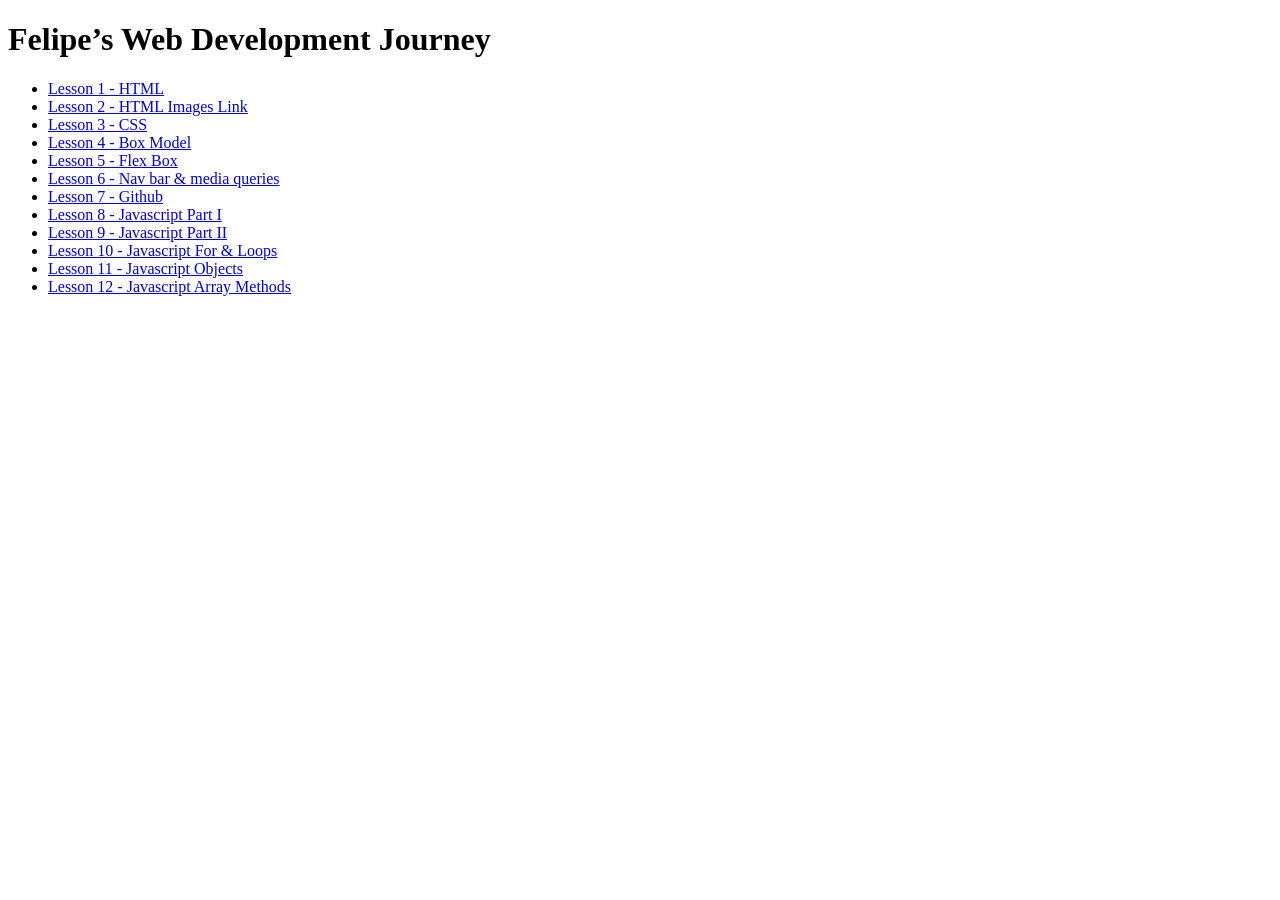
<file: index.html>
<!DOCTYPE html>
<html lang="en">

<head>
    <meta charset="UTF-8">
    <meta name="viewport" content="width=device-width, initial-scale=1.0">
    <title>Felipe´s Web Page</title>
</head>

<body>
    <h1>Felipe’s Web Development Journey</h1>

    <ul>
        <li><a href="lesson-01-html/index.html">Lesson 1 - HTML</a></li>
        <li><a href="lesson-02-images-links/index.html">Lesson 2 - HTML Images Link</a></li>
        <li><a href="lesson-03-css/index.html">Lesson 3 - CSS</a></li>
        <li><a href="lesson-04-box-model/index.html">Lesson 4 - Box Model</a></li>
        <li><a href="lesson-05-flexbox/index.html">Lesson 5 - Flex Box</a></li>
        <li><a href="lesson-06-nav-media/index.html">Lesson 6 - Nav bar & media queries</a></li>
        <li><a href="index.html">Lesson 7 - Github</a></li>
        <li><a href="lesson-08-javascript/index.html">Lesson 8 - Javascript Part I</a></li>
        <li><a href="lesson-09-conditionals/index.html">Lesson 9 - Javascript Part II</a></li>
        <li><a href="lesson-10-arrays-loops/index.html">Lesson 10 - Javascript For & Loops</a></li>
        <li><a href="lesson-11-objects/index.html">Lesson 11 - Javascript Objects</a></li>
        <li><a href="lesson-12-array-methods/index.html">Lesson 12 - Javascript Array Methods</a></li>
    </ul>
</body>

</html>
</file>
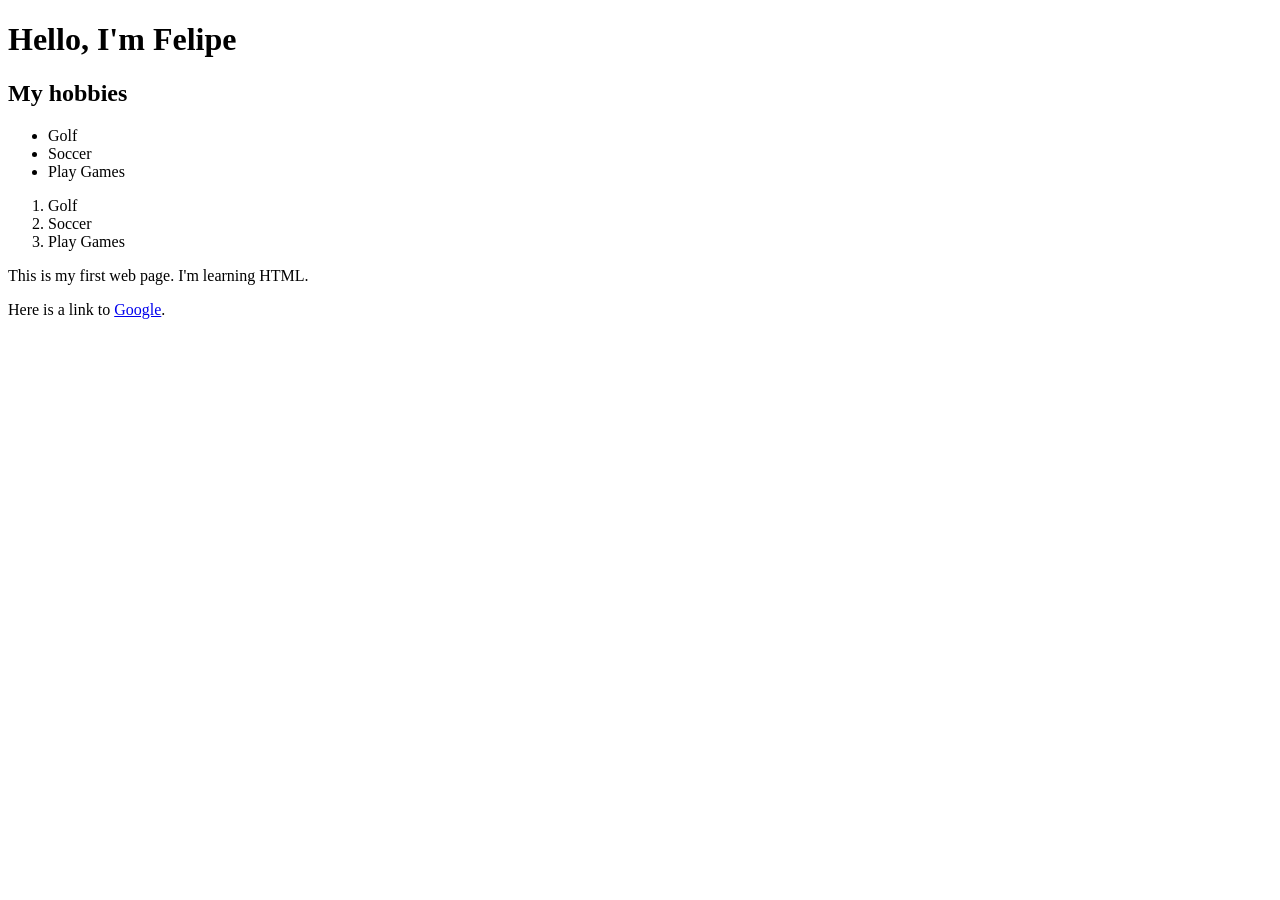
<file: lesson-01-html/index.html>
<!DOCTYPE html>
<!-- Line above: tells the browser "this is a modern HTML document". -->

<!-- Everything lives inside <html>. lang="en" says the page is in English. -->
<html lang="en">

<!-- <head>: information ABOUT the page. Not shown on screen. -->

<head>
  <!-- Lets the page show accents and ñ correctly. -->
  <meta charset="UTF-8">
  <!-- Text shown on the browser tab. -->
  <title>My First Page</title>
</head>

<!-- <body>: everything you SEE on the page. -->

<body>

  <!-- h1 = the biggest heading. There are h1 to h6. -->
  <h1>Hello, I'm Felipe</h1>
  <h2>My hobbies</h2>
  <ul>
    <li>Golf</li>
    <li>Soccer</li>
    <li>Play Games</li>
  </ul>

  <ol>
    <li>Golf</li>
    <li>Soccer</li>
    <li>Play Games</li>
  </ol>
  <!-- p = paragraph. -->
  <p>This is my first web page. I'm learning HTML.</p>

  <!-- a = link. href is the address it goes to. -->
  <p>Here is a link to <a href="https://www.google.com">Google</a>.</p>

</body>

</html>
</file>
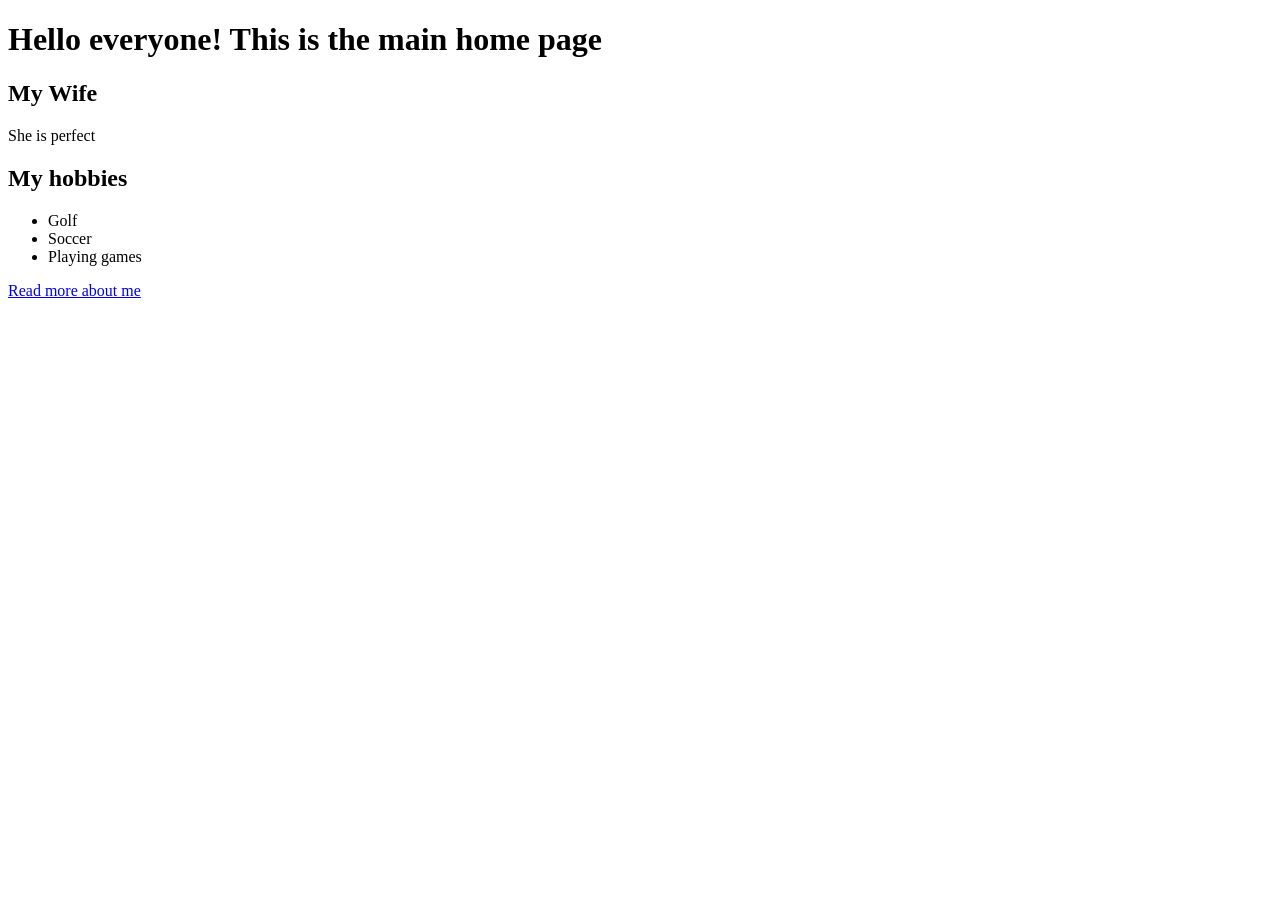
<file: lesson-02-images-links/index.html>
<!DOCTYPE html>
<html lang="en">
  <head>
    <meta charset="UTF-8">
    <meta name="viewport" content="width=device-width, initial-scale=1.0">
    <title>Felipe - Home</title>
  </head>
  <body>

    <h1>Hello everyone! This is the main home page</h1>



    <h2>My Wife</h2>
    <p>She is perfect</p>
    <h2>My hobbies</h2>
    <ul>
      <li>Golf</li>
      <li>Soccer</li>
      <li>Playing games</li>
    </ul>

    <!-- A link to ANOTHER PAGE OF YOUR OWN SITE.
         No "https://" needed: "about.html" means "the file about.html
         in this same folder". This is called a RELATIVE path. -->
    <p><a href="about.html">Read more about me</a></p>

  </body>
</html>
</file>
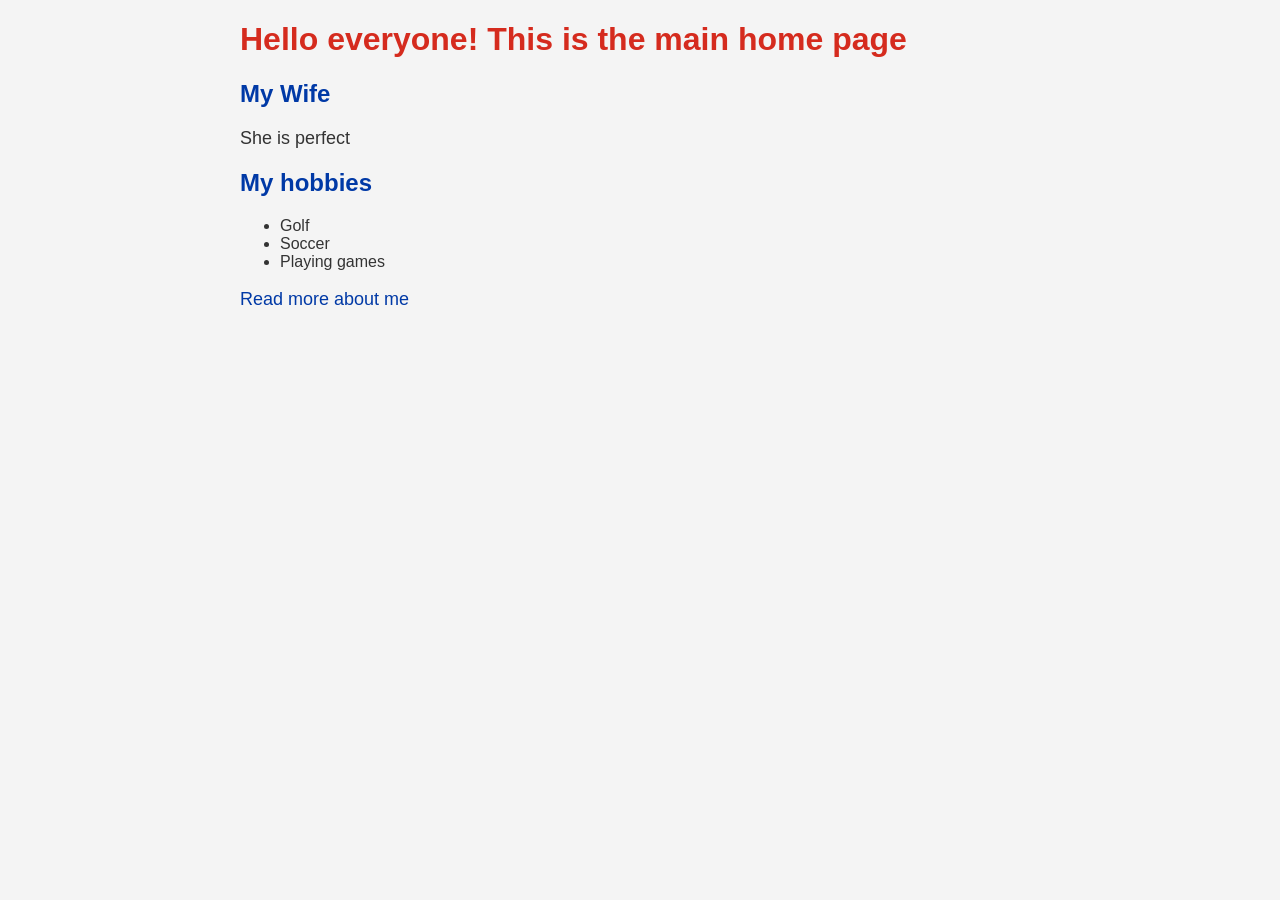
<file: lesson-03-css/index.html>
<!DOCTYPE html>
<html lang="en">
  <head>
    <meta charset="UTF-8">
    <meta name="viewport" content="width=device-width, initial-scale=1.0">
    <title>Felipe - Home</title>
    <!-- link = connects this page to a CSS file.
         rel="stylesheet" says what kind of file it is; href says where it is. -->
    <link rel="stylesheet" href="style.css">
  </head>
  <body>

    <h1>Hello everyone! This is the main home page</h1>



    <h2>My Wife</h2>
    <p>She is perfect</p>
    <h2>My hobbies</h2>
    <ul>
      <li>Golf</li>
      <li>Soccer</li>
      <li>Playing games</li>
    </ul>
    <p><a href="about.html">Read more about me</a></p>

  </body>
</html>
</file>
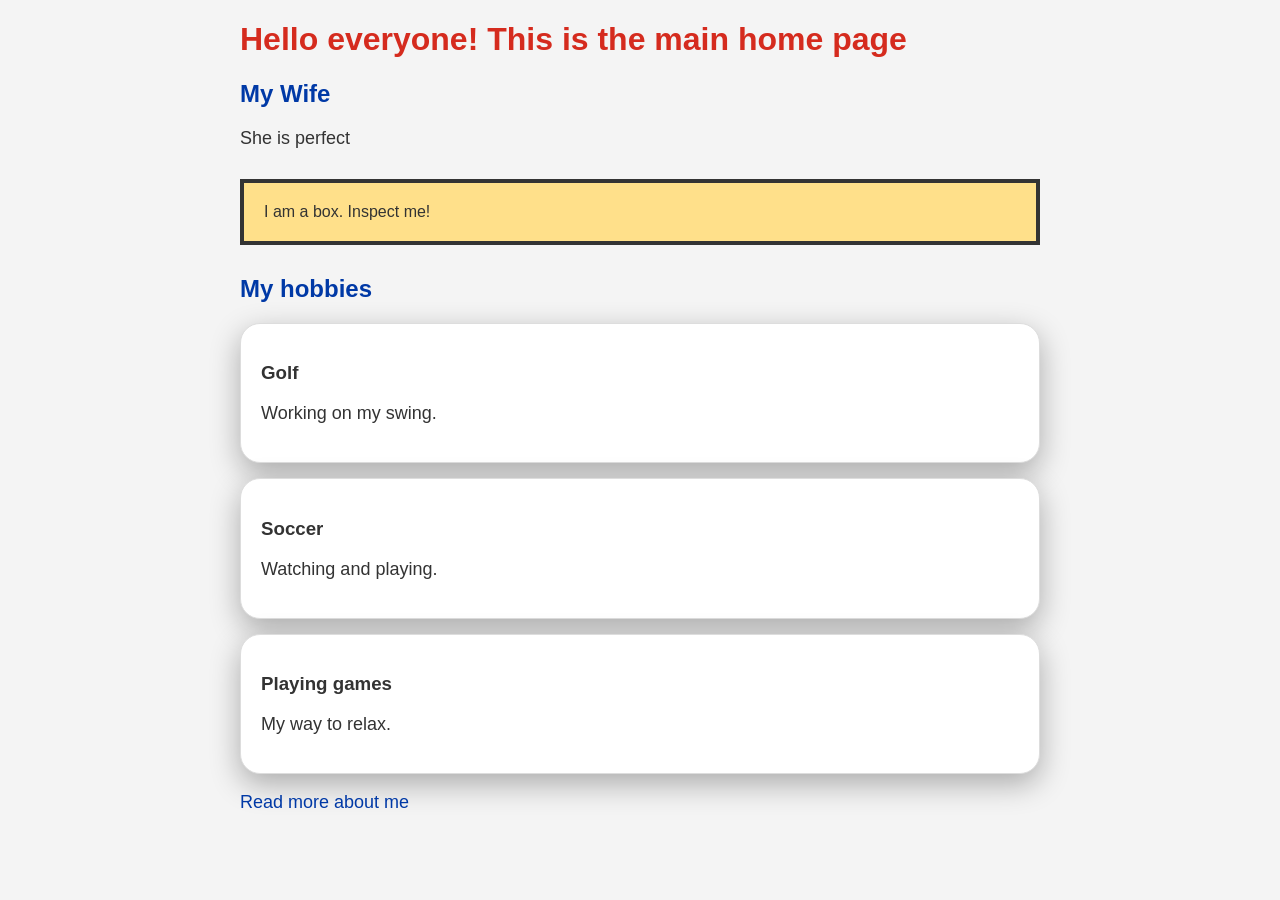
<file: lesson-04-box-model/index.html>
<!DOCTYPE html>
<html lang="en">
  <head>
    <meta charset="UTF-8">
    <meta name="viewport" content="width=device-width, initial-scale=1.0">
    <title>Felipe - Home</title>
    <!-- link = connects this page to a CSS file.
         rel="stylesheet" says what kind of file it is; href says where it is. -->
    <link rel="stylesheet" href="style.css">
  </head>
  <body>

    <h1>Hello everyone! This is the main home page</h1>



    <h2>My Wife</h2>
    <p>She is perfect</p>
    <!-- div = a generic box with no meaning of its own. Used to group things.
         class = a NAME you give to elements so CSS can style them.
         Many elements can share the same class. -->
    <div class="demo">I am a box. Inspect me!</div>

    <h2>My hobbies</h2>
    <!-- Exercise: these three divs share the class "card". Style .card in style.css -->
    <div class="card">
      <h3>Golf</h3>
      <p>Working on my swing.</p>
    </div>
    <div class="card">
      <h3>Soccer</h3>
      <p>Watching and playing.</p>
    </div>
    <div class="card">
      <h3>Playing games</h3>
      <p>My way to relax.</p>
    </div>
    <p><a href="about.html">Read more about me</a></p>

  </body>
</html>
</file>
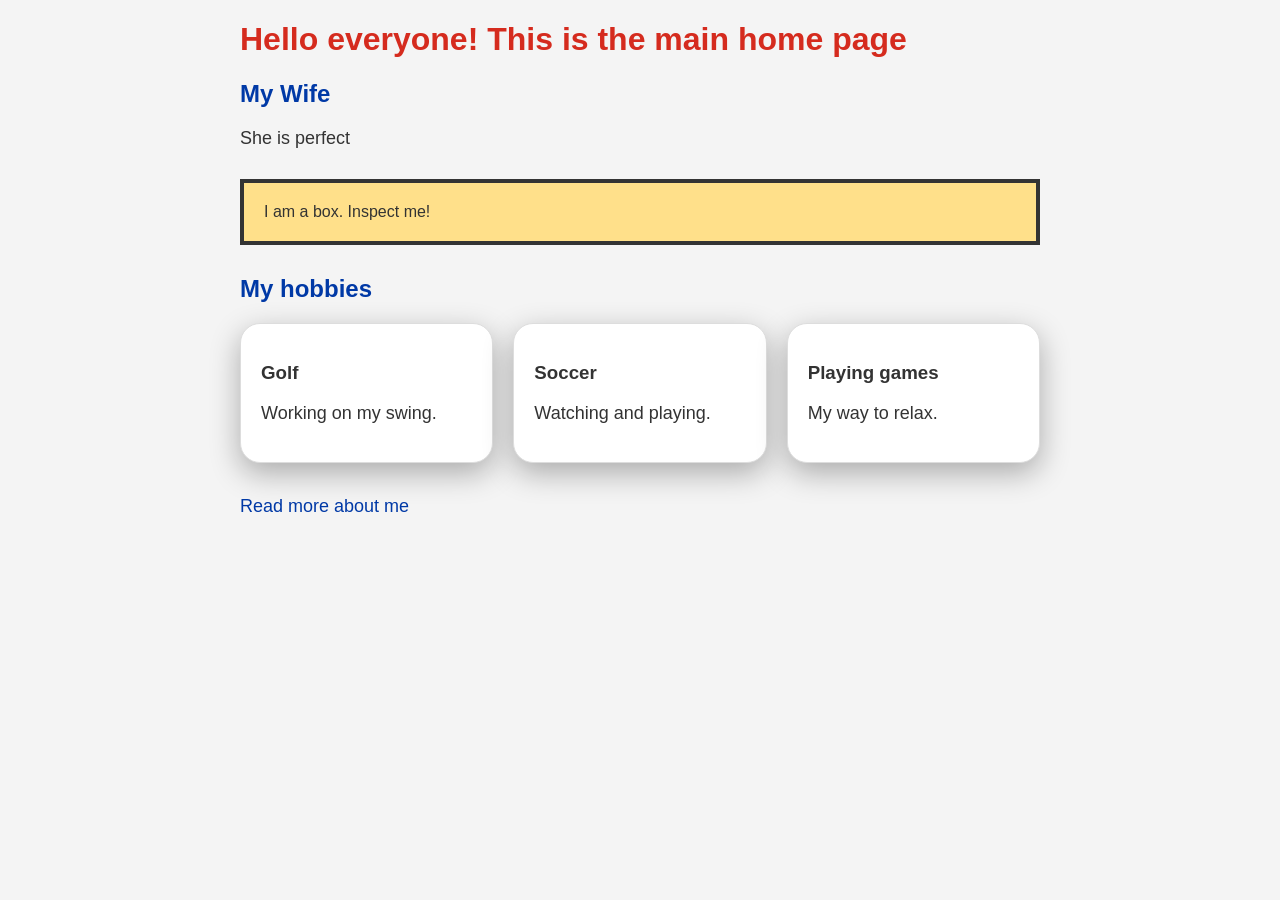
<file: lesson-05-flexbox/index.html>
<!DOCTYPE html>
<html lang="en">

<head>
  <meta charset="UTF-8">
  <meta name="viewport" content="width=device-width, initial-scale=1.0">
  <title>Felipe - Home</title>
  <!-- link = connects this page to a CSS file.
         rel="stylesheet" says what kind of file it is; href says where it is. -->
  <link rel="stylesheet" href="style.css">
</head>

<body>

  <h1>Hello everyone! This is the main home page</h1>



  <h2>My Wife</h2>
  <p>She is perfect</p>
  <!-- div = a generic box with no meaning of its own. Used to group things.
         class = a NAME you give to elements so CSS can style them.
         Many elements can share the same class. -->
  <div class="demo">I am a box. Inspect me!</div>

  <h2>My hobbies</h2>
  <!-- NEW: a "container" box (the PARENT) wrapping the three cards (the CHILDREN).
         Flexbox works on the parent: you tell the PARENT how to arrange its children. -->
  <div class="cards">
    <div class="card">
      <h3>Golf</h3>
      <p>Working on my swing.</p>
    </div>
    <div class="card">
      <h3>Soccer</h3>
      <p>Watching and playing.</p>
    </div>
    <div class="card">
      <h3>Playing games</h3>
      <p>My way to relax.</p>
    </div>
  </div> <!-- closes .cards -->
  <p><a href="about.html">Read more about me</a></p>

</body>

</html>
</file>
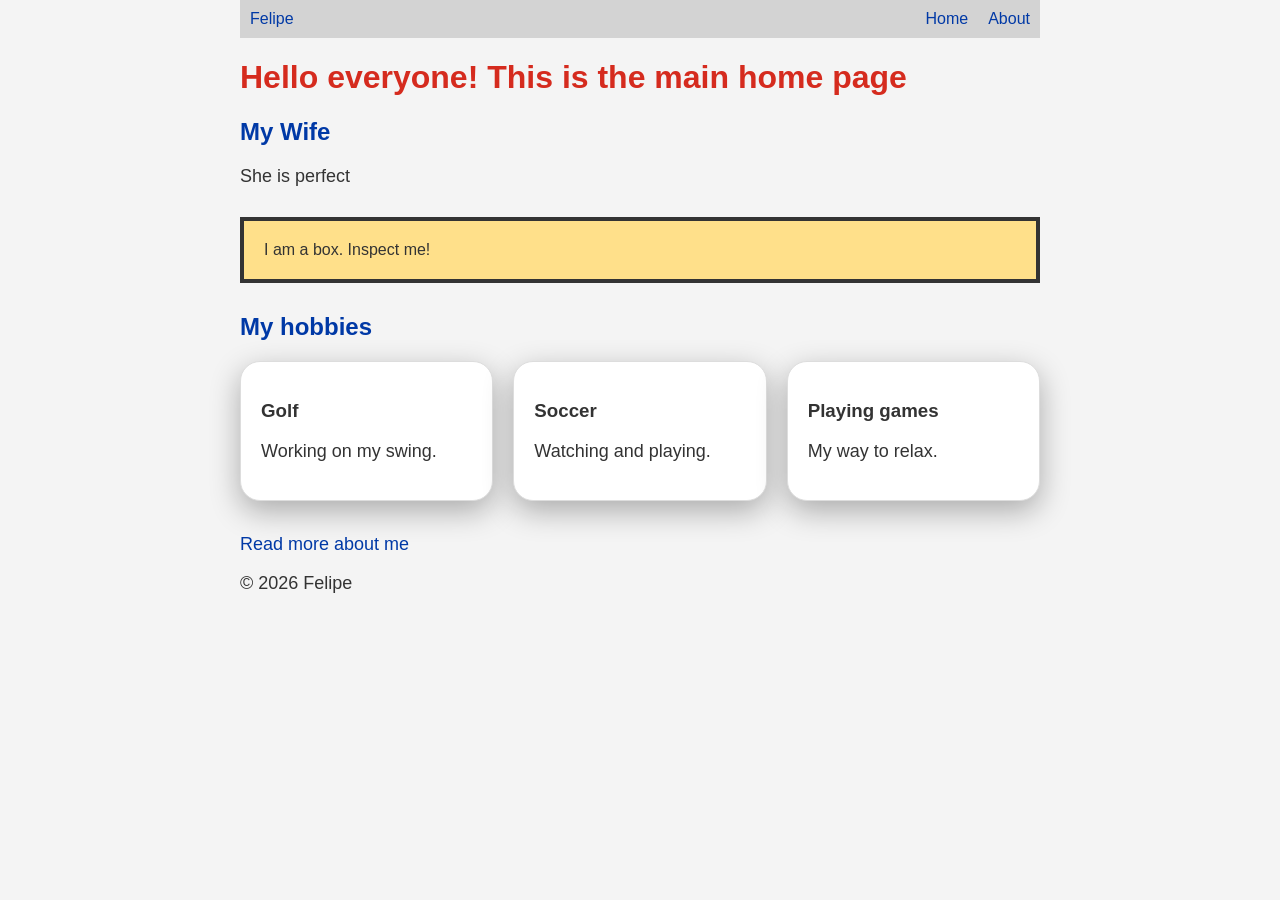
<file: lesson-06-nav-media/index.html>
<!DOCTYPE html>
<html lang="en">

<head>
  <meta charset="UTF-8">
  <meta name="viewport" content="width=device-width, initial-scale=1.0">
  <title>Lesson 6 - Home</title>
  <!-- link = connects this page to a CSS file.
         rel="stylesheet" says what kind of file it is; href says where it is. -->
  <link rel="stylesheet" href="style.css">
</head>

<body>

    <!-- SEMANTIC TAGS: they work like <div>, but their NAME says what they are.
         Google and screen readers use them to understand the page.
         <header> = top of the page, <nav> = navigation menu,
         <main> = the main content, <footer> = bottom of the page. -->
    <header>
      <nav>
        <a href="index.html" class="logo">Felipe</a>
        <ul class="menu">
          <li><a href="index.html">Home</a></li>
          <li><a href="about.html">About</a></li>
        </ul>
      </nav>
    </header>

    <main>

  <h1>Hello everyone! This is the main home page</h1>



  <h2>My Wife</h2>
  <p>She is perfect</p>
  <!-- div = a generic box with no meaning of its own. Used to group things.
         class = a NAME you give to elements so CSS can style them.
         Many elements can share the same class. -->
  <div class="demo">I am a box. Inspect me!</div>

  <h2>My hobbies</h2>
  <!-- NEW: a "container" box (the PARENT) wrapping the three cards (the CHILDREN).
         Flexbox works on the parent: you tell the PARENT how to arrange its children. -->
  <div class="cards">
    <div class="card">
      <h3>Golf</h3>
      <p>Working on my swing.</p>
    </div>
    <div class="card">
      <h3>Soccer</h3>
      <p>Watching and playing.</p>
    </div>
    <div class="card">
      <h3>Playing games</h3>
      <p>My way to relax.</p>
    </div>
  </div> <!-- closes .cards -->
  <p><a href="about.html">Read more about me</a></p>

    </main>

    <footer>
      <p>&copy; 2026 Felipe</p>  <!-- &copy; is an "HTML entity": it shows the © symbol -->
    </footer>

</body>

</html>
</file>
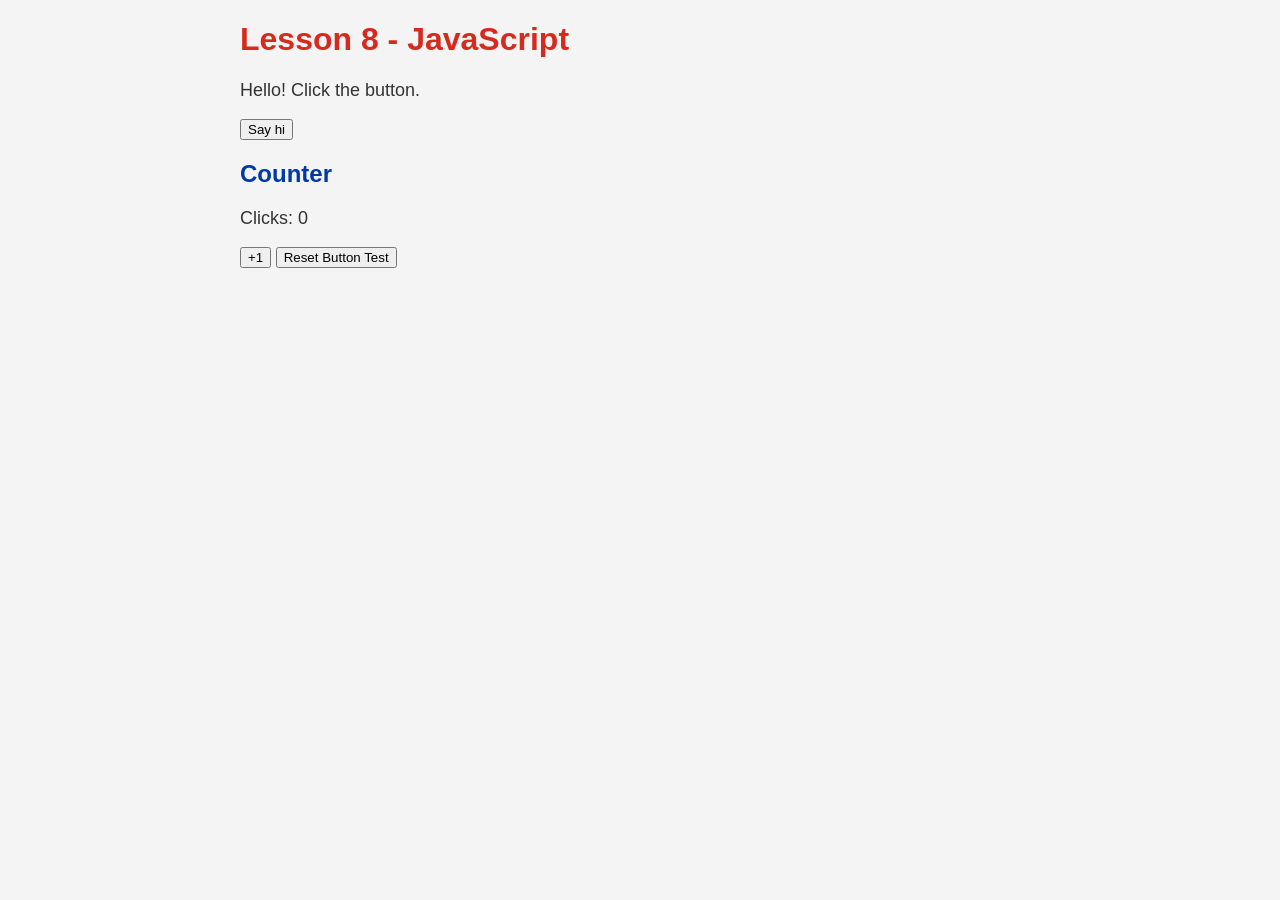
<file: lesson-08-javascript/index.html>
<!DOCTYPE html>
<html lang="en">
  <head>
    <meta charset="UTF-8">
    <meta name="viewport" content="width=device-width, initial-scale=1.0">
    <title>Lesson 8 - JavaScript</title>
    <link rel="stylesheet" href="style.css">
  </head>
  <body>
    <main>
      <h1>Lesson 8 - JavaScript</h1>

      <!-- id = a UNIQUE name for ONE element (a class can be shared, an id cannot).
           JavaScript uses ids to find exactly the element it wants to change. -->
      <p id="greeting">Hello! Click the button.</p>
      <button id="greet-button">Say hi</button>

      <h2>Counter</h2>
      <p>Clicks: <span id="counter">0</span></p>
      <button id="add-button">+1</button>
      <!-- EXERCISE: add a "Reset" button here with id="reset-button" -->
      <button id="reset-button">
          Reset Button Test
      </button>
    
    </main>

    <!-- script = connects this page to a JavaScript file.
         It goes at the END of <body>, so the HTML above exists before the code runs. -->
    <script src="script.js"></script>
  </body>
</html>
</file>
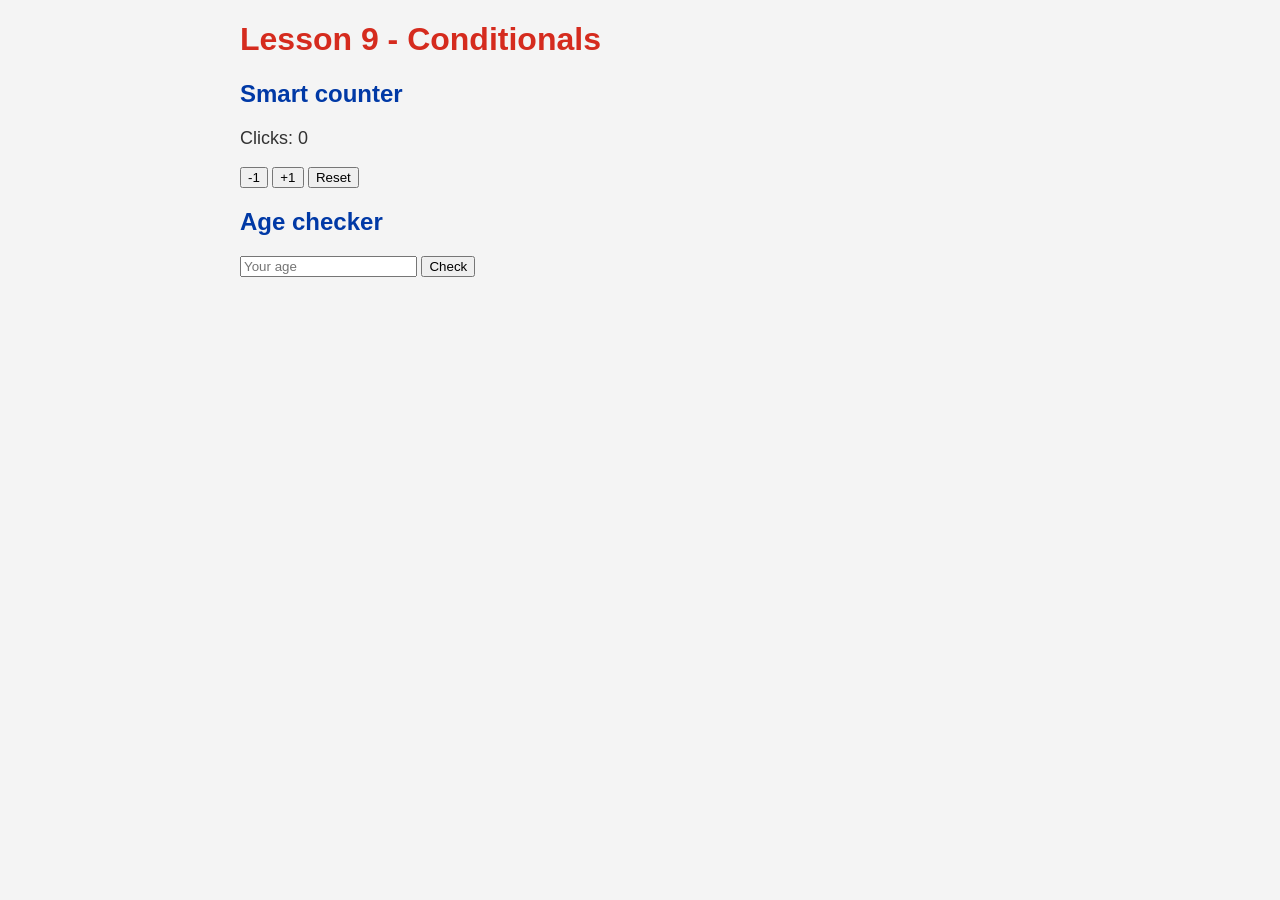
<file: lesson-09-conditionals/index.html>
<!DOCTYPE html>
<html lang="en">
  <head>
    <meta charset="UTF-8">
    <meta name="viewport" content="width=device-width, initial-scale=1.0">
    <title>Lesson 9 - Conditionals</title>
    <link rel="stylesheet" href="style.css">
  </head>
  <body>
    <main>
      <h1>Lesson 9 - Conditionals</h1>

      <h2>Smart counter</h2>
      <p>Clicks: <span id="counter">0</span></p>
      <button id="minus-button">-1</button>
      <button id="add-button">+1</button>
      <button id="reset-button">Reset</button>

      <!-- JavaScript will write messages here -->
      <p id="message"></p>

      <h2>Age checker</h2>
      <!-- input = a box where the user types. type="number" only allows numbers. -->
      <input id="age-input" type="number" placeholder="Your age">
      <button id="check-button">Check</button>
      <p id="age-message"></p>
    </main>

    <script src="script.js"></script>
  </body>
</html>
</file>
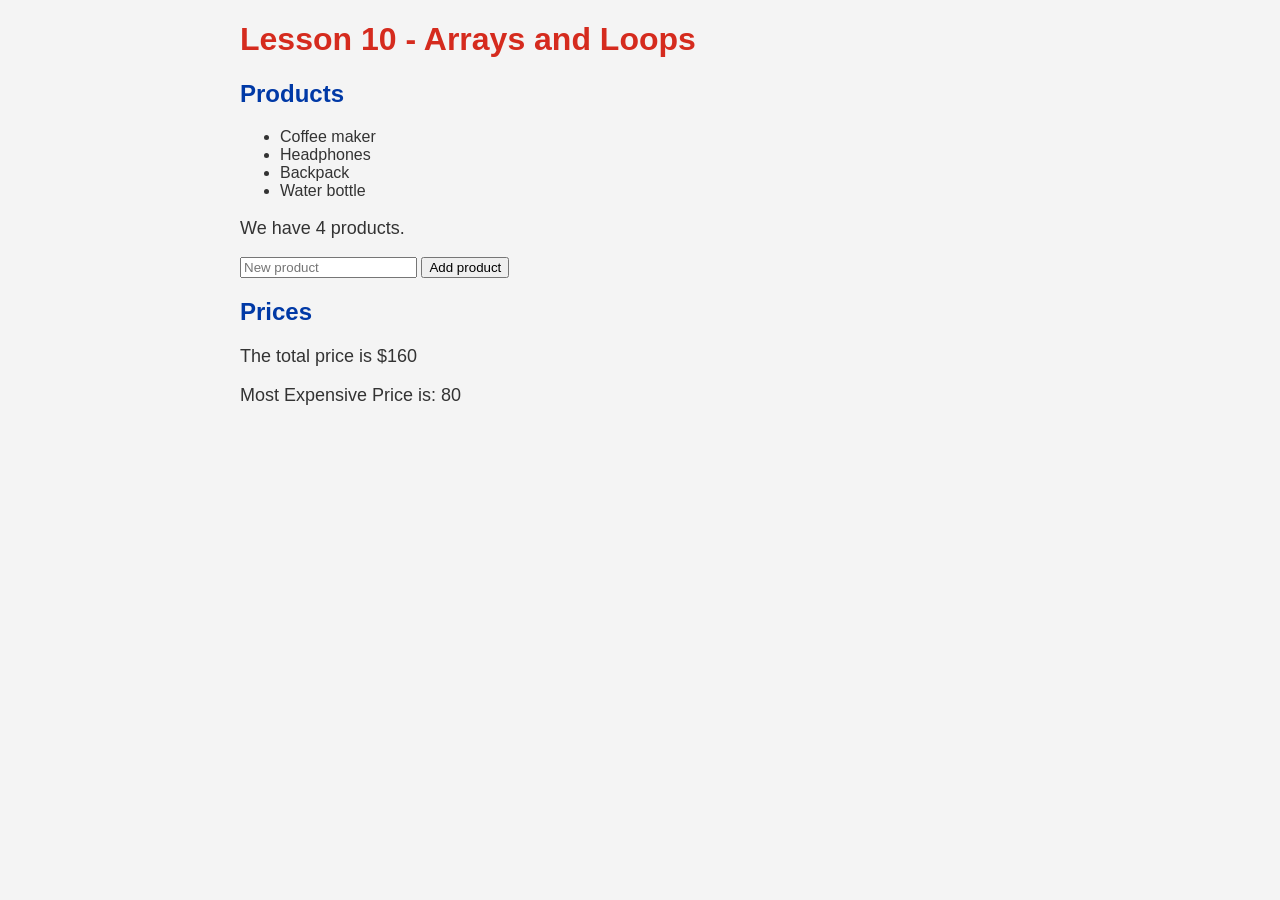
<file: lesson-10-arrays-loops/index.html>
<!DOCTYPE html>
<html lang="en">
  <head>
    <meta charset="UTF-8">
    <meta name="viewport" content="width=device-width, initial-scale=1.0">
    <title>Lesson 10 - Arrays and Loops</title>
    <link rel="stylesheet" href="style.css">
  </head>
  <body>
    <main>
      <h1>Lesson 10 - Arrays and Loops</h1>

      <h2>Products</h2>
      <!-- This list is EMPTY on purpose. JavaScript will fill it from an array. -->
      <ul id="product-list"></ul>
      <p id="product-count"></p>

      <!-- Exercise 2: add products from here -->
      <input id="product-input" type="text" placeholder="New product">
      <button id="add-product-button">Add product</button>

      <h2>Prices</h2>
      <p id="total"></p>
      <p id="most-expensive"></p>
    </main>

    <script src="script.js"></script>
  </body>
</html>
</file>
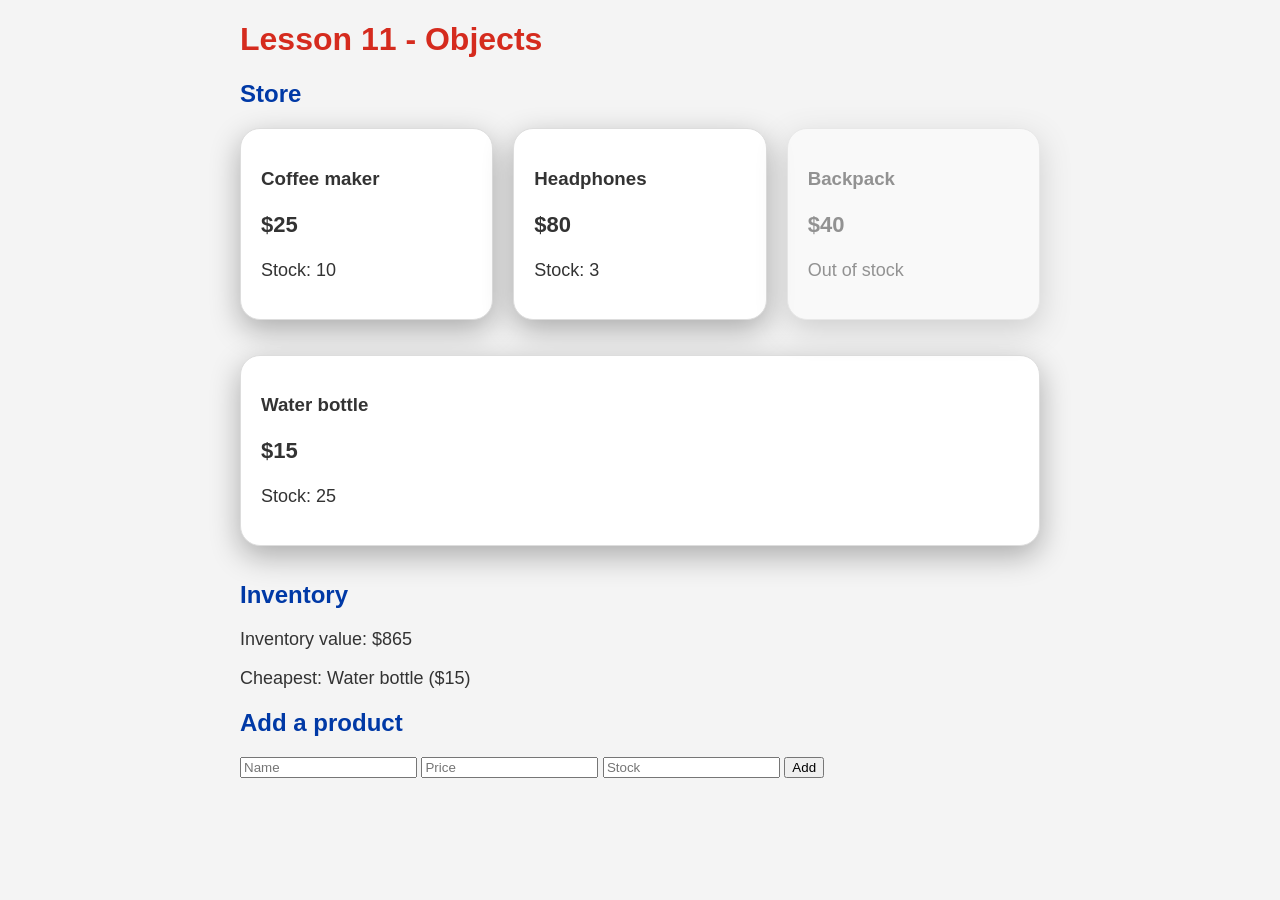
<file: lesson-11-objects/index.html>
<!DOCTYPE html>
<html lang="en">
  <head>
    <meta charset="UTF-8">
    <meta name="viewport" content="width=device-width, initial-scale=1.0">
    <title>Lesson 11 - Objects</title>
    <link rel="stylesheet" href="style.css">
  </head>
  <body>
    <main>
      <h1>Lesson 11 - Objects</h1>

      <h2>Store</h2>
      <!-- Empty on purpose: JavaScript builds one card per product -->
      <div id="store" class="cards"></div>

      <h2>Inventory</h2>
      <p id="inventory-value"></p>
      <p id="cheapest"></p>

      <h2>Add a product</h2>
      <input id="name-input" type="text" placeholder="Name">
      <input id="price-input" type="number" placeholder="Price">
      <input id="stock-input" type="number" placeholder="Stock">
      <button id="add-button">Add</button>
      <p id="form-message" class="warning"></p>
    </main>

    <script src="script.js"></script>
  </body>
</html>
</file>
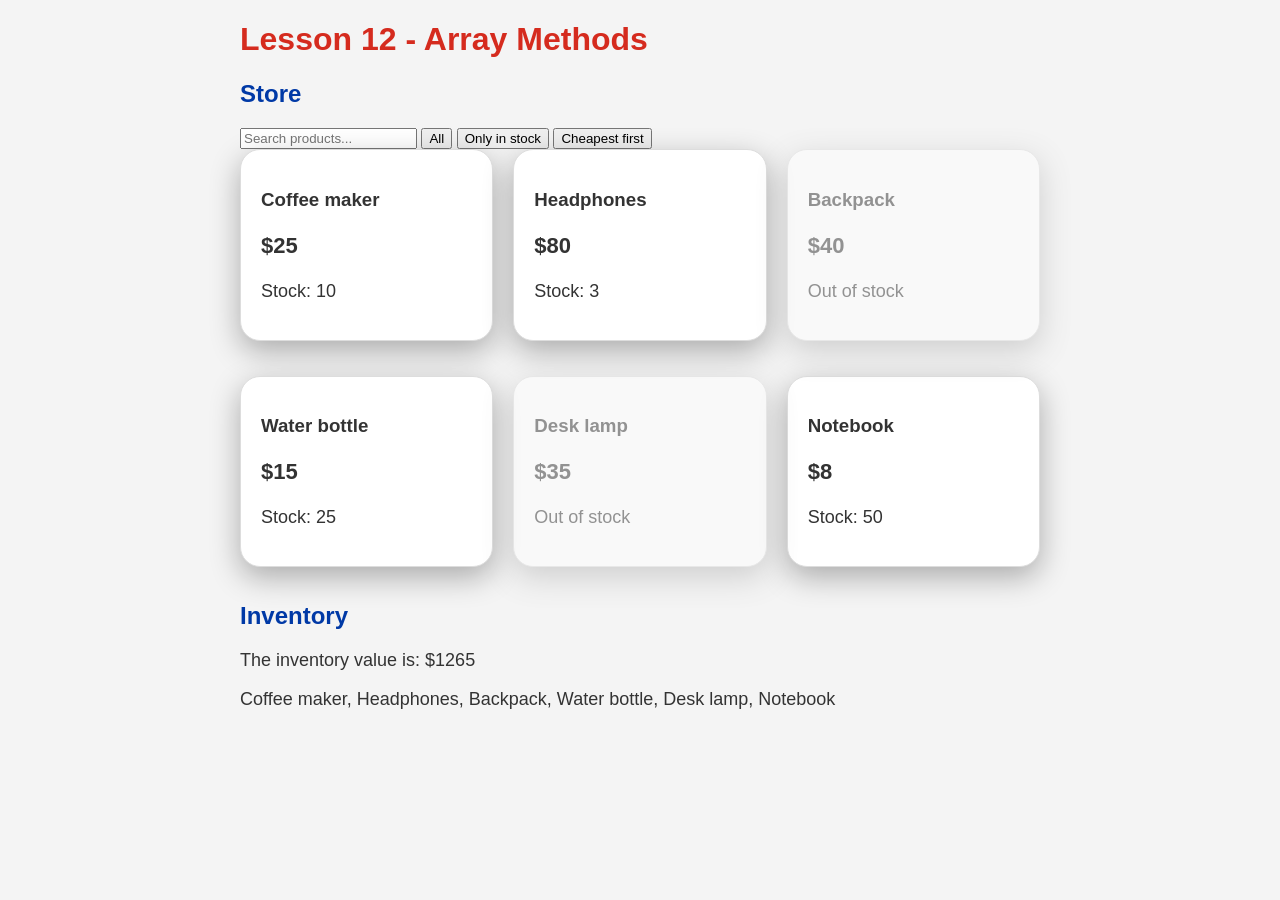
<file: lesson-12-array-methods/index.html>
<!DOCTYPE html>
<html lang="en">
  <head>
    <meta charset="UTF-8">
    <meta name="viewport" content="width=device-width, initial-scale=1.0">
    <title>Lesson 12 - Array Methods</title>
    <link rel="stylesheet" href="style.css">
  </head>
  <body>
    <main>
      <h1>Lesson 12 - Array Methods</h1>

      <h2>Store</h2>
      <!-- Exercise buttons and search box -->
      <input id="search-input" type="text" placeholder="Search products...">
      <button id="all-button">All</button>
      <button id="in-stock-button">Only in stock</button>
      <button id="sort-price-button">Cheapest first</button>

      <div id="store" class="cards"></div>

      <h2>Inventory</h2>
      <p id="inventory-value"></p>
      <p id="names"></p>
    </main>

    <script src="script.js"></script>
  </body>
</html>
</file>
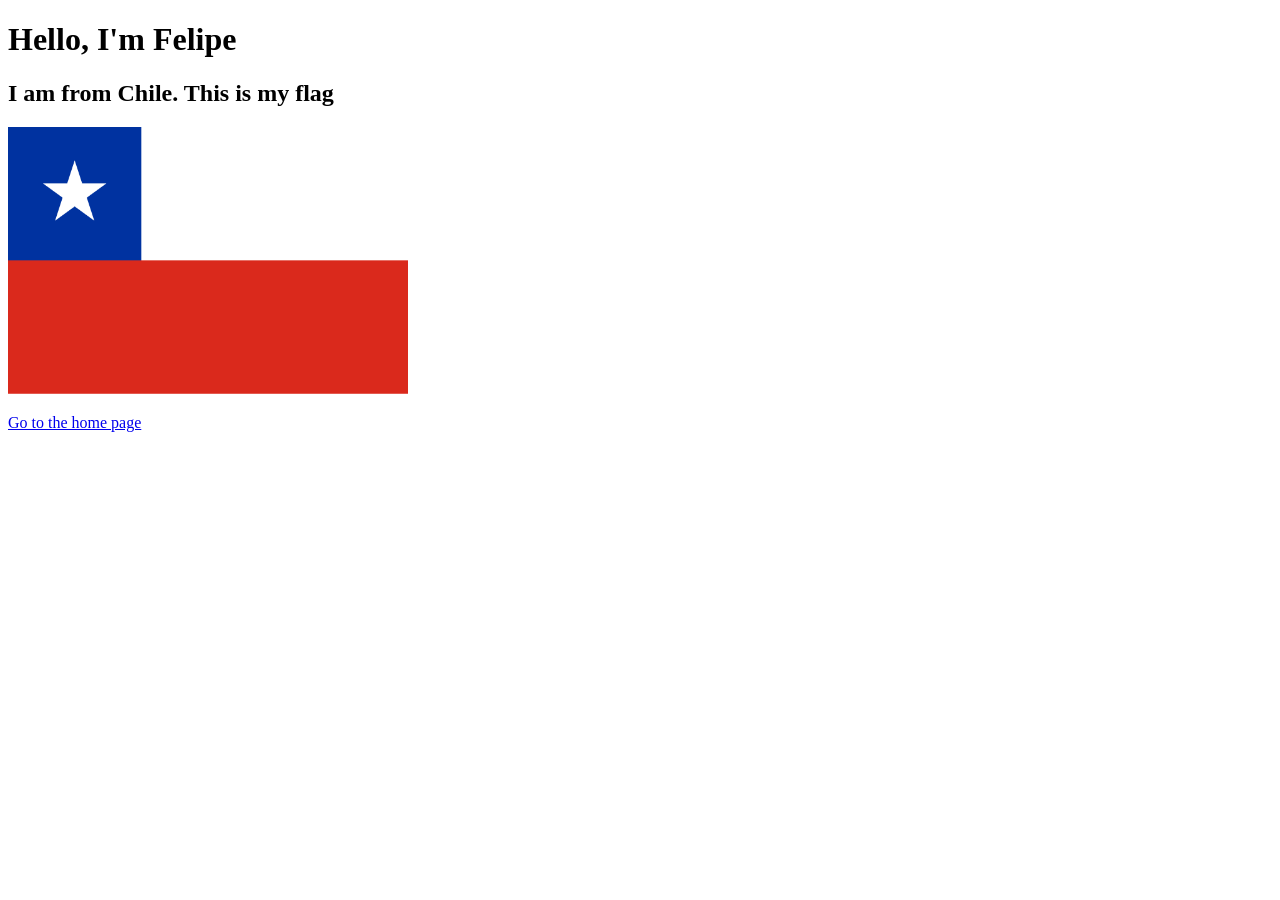
<file: lesson-02-images-links/about.html>
<!DOCTYPE html>
<html lang="en">
  <head>
    <meta charset="UTF-8">
    <meta name="viewport" content="width=device-width, initial-scale=1.0">
    <title>Felipe - About</title>
  </head>
  <body>

    <h1>Hello, I'm Felipe</h1>
    <h2>I am from Chile. This is my flag</h2>

    <!-- img = image. It has NO closing tag (nothing goes "inside" an image).
         src = where the image file is. "images/photo.jpg" means:
               go into the "images" folder, next to this file, and find photo.jpg.
         alt = text description, shown if the image fails to load and read
               aloud by screen readers. Always write one.
         width = size in pixels (we'll do this properly with CSS later). -->
    <img src="images/chile-flag.webp" alt="Chile Flag" width="400">


    <!-- A link to ANOTHER PAGE OF YOUR OWN SITE.
         No "https://" needed: "about.html" means "the file about.html
         in this same folder". This is called a RELATIVE path. -->
    <p><a href="index.html">Go to the home page</a></p>

  </body>
</html>
</file>
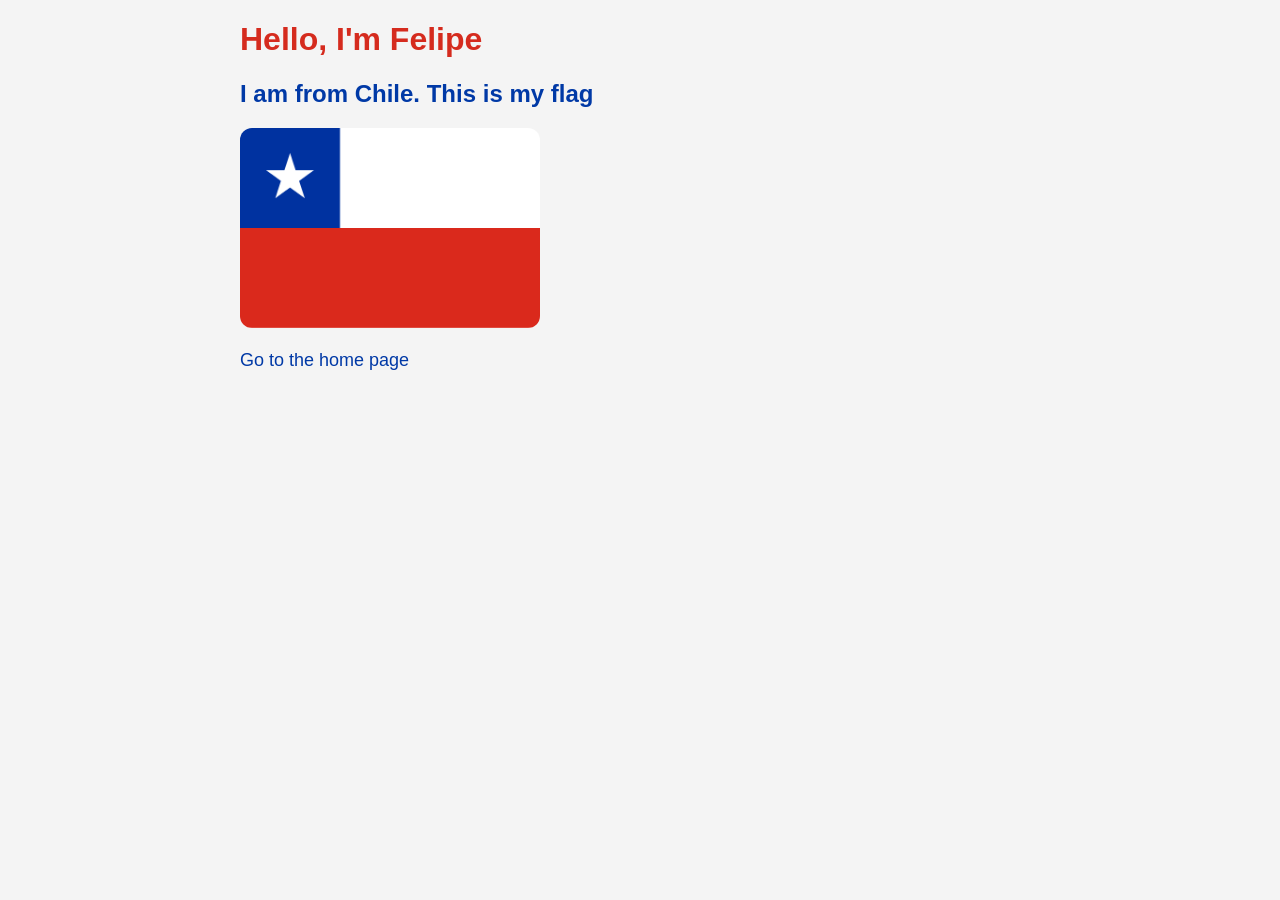
<file: lesson-03-css/about.html>
<!DOCTYPE html>
<html lang="en">
  <head>
    <meta charset="UTF-8">
    <meta name="viewport" content="width=device-width, initial-scale=1.0">
    <title>Felipe - About</title>
    <!-- link = connects this page to a CSS file.
         rel="stylesheet" says what kind of file it is; href says where it is. -->
    <link rel="stylesheet" href="style.css">
  </head>
  <body>

    <h1>Hello, I'm Felipe</h1>
    <h2>I am from Chile. This is my flag</h2>
    <img src="images/chile-flag.webp" alt="Chile Flag">
    <p><a href="index.html">Go to the home page</a></p>

  </body>
</html>
</file>
<file: lesson-03-css/style.css>
/* ============================================================
   style.css — ONE file that styles EVERY page that links to it.
   Comments in CSS look like this (different from HTML!).

   Every CSS rule has the same shape:

       selector {
         property: value;
       }

   selector = WHICH elements to style (e.g. all <h1>)
   property = WHAT to change (color, size, spacing...)
   value    = HOW to change it
   Don't forget the ; at the end of each line!
   ============================================================ */

/* "body" = the whole visible page. Children inherit fonts and colors from it. */
body {
  font-family: Arial, sans-serif;   /* try Arial first; if missing, any sans-serif font */
  background-color: #f4f4f4;        /* a very light gray. # colors = hex codes */
  color: #333333;                   /* text color: dark gray (softer than pure black) */
  max-width: 800px;   /* content is never wider than 800px */
  margin: 0 auto;     /* 0 top/bottom, "auto" left/right = split the leftover space equally */
}                 /* empty space around the page */


/* Every <h1> on every page */
h1 {
  color: #d52b1e;                   /* Chilean flag red */
}

h2 {
  color: #0039a6;
}

p {
  font-size:18px;
}

a {
  text-decoration: none;
  color:#0039a6;
}

img {
  width: 300px;
  border-radius: 12px;
}
</file>
<file: lesson-04-box-model/style.css>
/* ============================================================
   style.css — ONE file that styles EVERY page that links to it.
   Comments in CSS look like this (different from HTML!).

   Every CSS rule has the same shape:

       selector {
         property: value;
       }

   selector = WHICH elements to style (e.g. all <h1>)
   property = WHAT to change (color, size, spacing...)
   value    = HOW to change it
   Don't forget the ; at the end of each line!
   ============================================================ */

/* "body" = the whole visible page. Children inherit fonts and colors from it. */
body {
  font-family: Arial, sans-serif;   /* try Arial first; if missing, any sans-serif font */
  background-color: #f4f4f4;        /* a very light gray. # colors = hex codes */
  color: #333333;                   /* text color: dark gray (softer than pure black) */
  max-width: 800px;   /* content is never wider than 800px */
  margin: 0 auto;     /* 0 top/bottom, "auto" left/right = split the leftover space equally */
}                 /* empty space around the page */


/* Every <h1> on every page */
h1 {
  color: #d52b1e;                   /* Chilean flag red */
}

h2 {
  color: #0039a6;
}

p {
  font-size:18px;
}

a {
  text-decoration: none;
  color:#0039a6;
}

img {
  width: 300px;
  border-radius: 12px;
}


/* ============================================================
   LESSON 4 — THE BOX MODEL
   Every element is a rectangle made of 4 layers, inside out:

     ┌──────────── margin ────────────┐   space OUTSIDE (pushes others away)
     │ ┌────────── border ──────────┐ │   the visible edge
     │ │ ┌──────── padding ───────┐ │ │   space INSIDE, between edge and content
     │ │ │        CONTENT         │ │ │   the text / image itself
     │ │ └────────────────────────┘ │ │
     │ └────────────────────────────┘ │
     └────────────────────────────────┘

   A dot before a name = a CLASS selector.
   .demo means "every element with class="demo"".
   ============================================================ */

.demo {
  background-color: #ffe08a;   /* yellow, so you can see the box */
  padding: 20px;               /* space INSIDE the box, around the text */
  border: 4px solid #333333;   /* thickness, style (solid/dashed/dotted), color */
  margin: 30px 0;              /* 30px top & bottom, 0 left & right */
}

/* ----- YOUR EXERCISE: write the .card rule below ----- */

.card {
  background-color: #ffffff;
  padding: 20px;
  border: 1px solid #dddddd;
  border-radius: 20px;
  margin-bottom: 15px;
  box-shadow: 0 10px 30px rgba(0,0,0,0.3);
}
</file>
<file: lesson-05-flexbox/style.css>
/* ============================================================
   style.css — ONE file that styles EVERY page that links to it.
   Comments in CSS look like this (different from HTML!).

   Every CSS rule has the same shape:

       selector {
         property: value;
       }

   selector = WHICH elements to style (e.g. all <h1>)
   property = WHAT to change (color, size, spacing...)
   value    = HOW to change it
   Don't forget the ; at the end of each line!
   ============================================================ */

/* "body" = the whole visible page. Children inherit fonts and colors from it. */
body {
  font-family: Arial, sans-serif;   /* try Arial first; if missing, any sans-serif font */
  background-color: #f4f4f4;        /* a very light gray. # colors = hex codes */
  color: #333333;                   /* text color: dark gray (softer than pure black) */
  max-width: 800px;   /* content is never wider than 800px */
  margin: 0 auto;     /* 0 top/bottom, "auto" left/right = split the leftover space equally */
}                 /* empty space around the page */


/* Every <h1> on every page */
h1 {
  color: #d52b1e;                   /* Chilean flag red */
}

h2 {
  color: #0039a6;
}

p {
  font-size:18px;
}

a {
  text-decoration: none;
  color:#0039a6;
}

img {
  width: 300px;
  border-radius: 12px;
}


/* ============================================================
   LESSON 4 — THE BOX MODEL
   Every element is a rectangle made of 4 layers, inside out:

     ┌──────────── margin ────────────┐   space OUTSIDE (pushes others away)
     │ ┌────────── border ──────────┐ │   the visible edge
     │ │ ┌──────── padding ───────┐ │ │   space INSIDE, between edge and content
     │ │ │        CONTENT         │ │ │   the text / image itself
     │ │ └────────────────────────┘ │ │
     │ └────────────────────────────┘ │
     └────────────────────────────────┘

   A dot before a name = a CLASS selector.
   .demo means "every element with class="demo"".
   ============================================================ */

.demo {
  background-color: #ffe08a;   /* yellow, so you can see the box */
  padding: 20px;               /* space INSIDE the box, around the text */
  border: 4px solid #333333;   /* thickness, style (solid/dashed/dotted), color */
  margin: 30px 0;              /* 30px top & bottom, 0 left & right */
}

/* ----- YOUR EXERCISE: write the .card rule below ----- */

.card{
  background-color: #ffffff;
  padding: 20px;
  border: 1px solid #dddddd;
  border-radius: 20px;
  margin-bottom: 15px;
  box-shadow: 0 10px 30px rgba(0,0,0,0.3);
  flex: 1;
  min-width: 200px;
}

/* ============================================================
   LESSON 5 — FLEXBOX
   By default, divs stack vertically (each takes a full line).
   Flexbox lets a PARENT arrange its CHILDREN in a row or column.

   Key properties (all go on the PARENT, here .cards):
     display: flex;            turn Flexbox on -> children go in a ROW
     gap: 20px;                space BETWEEN children
     justify-content: ...;     horizontal alignment:
                               flex-start | center | flex-end | space-between
     align-items: ...;         vertical alignment:
                               stretch | flex-start | center | flex-end
     flex-direction: column;   switch back to vertical
     flex-wrap: wrap;          let children jump to a new line if no room

   One property for the CHILDREN (.card):
     flex: 1;                  "share the free space equally"
   ============================================================ */

/* ----- YOUR EXERCISE: write the .cards rule below ----- */

.cards {
  display: flex;
  gap: 20px;
  justify-content: center;
  flex-wrap: wrap;
}
</file>
<file: lesson-06-nav-media/style.css>
/* ============================================================
   style.css — ONE file that styles EVERY page that links to it.
   Comments in CSS look like this (different from HTML!).

   Every CSS rule has the same shape:

       selector {
         property: value;
       }

   selector = WHICH elements to style (e.g. all <h1>)
   property = WHAT to change (color, size, spacing...)
   value    = HOW to change it
   Don't forget the ; at the end of each line!
   ============================================================ */

/* "body" = the whole visible page. Children inherit fonts and colors from it. */
body {
  font-family: Arial, sans-serif;   /* try Arial first; if missing, any sans-serif font */
  background-color: #f4f4f4;        /* a very light gray. # colors = hex codes */
  color: #333333;                   /* text color: dark gray (softer than pure black) */
  max-width: 800px;   /* content is never wider than 800px */
  margin: 0 auto;     /* 0 top/bottom, "auto" left/right = split the leftover space equally */
}                 /* empty space around the page */


/* Every <h1> on every page */
h1 {
  color: #d52b1e;                   /* Chilean flag red */
}

h2 {
  color: #0039a6;
}

p {
  font-size:18px;
}

a {
  text-decoration: none;
  color:#0039a6;
}

img {
  width: 300px;
  border-radius: 12px;
}




/* ============================================================
   LESSON 4 — THE BOX MODEL
   Every element is a rectangle made of 4 layers, inside out:

     ┌──────────── margin ────────────┐   space OUTSIDE (pushes others away)
     │ ┌────────── border ──────────┐ │   the visible edge
     │ │ ┌──────── padding ───────┐ │ │   space INSIDE, between edge and content
     │ │ │        CONTENT         │ │ │   the text / image itself
     │ │ └────────────────────────┘ │ │
     │ └────────────────────────────┘ │
     └────────────────────────────────┘

   A dot before a name = a CLASS selector.
   .demo means "every element with class="demo"".
   ============================================================ */

.demo {
  background-color: #ffe08a;   /* yellow, so you can see the box */
  padding: 20px;               /* space INSIDE the box, around the text */
  border: 4px solid #333333;   /* thickness, style (solid/dashed/dotted), color */
  margin: 30px 0;              /* 30px top & bottom, 0 left & right */
}

/* ----- YOUR EXERCISE: write the .card rule below ----- */

.card{
  background-color: #ffffff;
  padding: 20px;
  border: 1px solid #dddddd;
  border-radius: 20px;
  margin-bottom: 15px;
  box-shadow: 0 10px 30px rgba(0,0,0,0.3);
  flex: 1;
  min-width: 200px;
}

/* ============================================================
   LESSON 5 — FLEXBOX
   By default, divs stack vertically (each takes a full line).
   Flexbox lets a PARENT arrange its CHILDREN in a row or column.

   Key properties (all go on the PARENT, here .cards):
     display: flex;            turn Flexbox on -> children go in a ROW
     gap: 20px;                space BETWEEN children
     justify-content: ...;     horizontal alignment:
                               flex-start | center | flex-end | space-between
     align-items: ...;         vertical alignment:
                               stretch | flex-start | center | flex-end
     flex-direction: column;   switch back to vertical
     flex-wrap: wrap;          let children jump to a new line if no room

   One property for the CHILDREN (.card):
     flex: 1;                  "share the free space equally"
   ============================================================ */

/* ----- YOUR EXERCISE: write the .cards rule below ----- */

.cards {
  display: flex;
  gap: 20px;
  justify-content: center;
  flex-wrap: wrap;
}

* {
  box-sizing: border-box;
}

/* ============================================================
   LESSON 6 — NAVIGATION BAR + MEDIA QUERIES
   ============================================================ */

/* Remove the bullets and default spacing that every <ul> has */
.menu {
  list-style: none;
  margin: 0;
  padding: 0;
  display: flex;
  gap: 20px;
}

/* ----- EXERCISE PART 1: style the navigation bar -----
   Goal: logo on the LEFT, menu links on the RIGHT, all in one row.
   Hints:
     - nav is the PARENT of .logo and .menu  -> make nav a flex container
     - justify-content: space-between pushes children to opposite ends
     - align-items: center lines them up vertically
     - .menu is ALSO a parent (of the <li>s) -> it can be flex too, with a gap
     - give nav a background color and some padding
*/
nav {
  display: flex;
  justify-content: space-between;
  align-items: center;
  background-color: #d3d3d3;
  padding: 10px;
}


/* ============================================================
   MEDIA QUERIES = "apply these rules ONLY IF..."

   @media (max-width: 600px) {
     ...rules here only apply when the screen is 600px wide or LESS...
   }

   Rules inside OVERRIDE the normal ones (they come later -> cascade!).
   Typical breakpoints: 600px (phones), 900px (tablets).
   ============================================================ */

/* Example: on phones, make the big title smaller */
@media (max-width: 600px) {
  h1 {
    font-size: 24px;
  }

  .cards {
    flex-direction: column;
  }

  nav {
    flex-direction: column;
  }
}

/* ----- EXERCISE PART 2: write your own media query ----- */
</file>
<file: lesson-08-javascript/style.css>
/* ============================================================
   style.css — ONE file that styles EVERY page that links to it.
   Comments in CSS look like this (different from HTML!).

   Every CSS rule has the same shape:

       selector {
         property: value;
       }

   selector = WHICH elements to style (e.g. all <h1>)
   property = WHAT to change (color, size, spacing...)
   value    = HOW to change it
   Don't forget the ; at the end of each line!
   ============================================================ */

/* "body" = the whole visible page. Children inherit fonts and colors from it. */
body {
  font-family: Arial, sans-serif;   /* try Arial first; if missing, any sans-serif font */
  background-color: #f4f4f4;        /* a very light gray. # colors = hex codes */
  color: #333333;                   /* text color: dark gray (softer than pure black) */
  max-width: 800px;   /* content is never wider than 800px */
  margin: 0 auto;     /* 0 top/bottom, "auto" left/right = split the leftover space equally */
}                 /* empty space around the page */


/* Every <h1> on every page */
h1 {
  color: #d52b1e;                   /* Chilean flag red */
}

h2 {
  color: #0039a6;
}

p {
  font-size:18px;
}

a {
  text-decoration: none;
  color:#0039a6;
}

img {
  width: 300px;
  border-radius: 12px;
}




/* ============================================================
   LESSON 4 — THE BOX MODEL
   Every element is a rectangle made of 4 layers, inside out:

     ┌──────────── margin ────────────┐   space OUTSIDE (pushes others away)
     │ ┌────────── border ──────────┐ │   the visible edge
     │ │ ┌──────── padding ───────┐ │ │   space INSIDE, between edge and content
     │ │ │        CONTENT         │ │ │   the text / image itself
     │ │ └────────────────────────┘ │ │
     │ └────────────────────────────┘ │
     └────────────────────────────────┘

   A dot before a name = a CLASS selector.
   .demo means "every element with class="demo"".
   ============================================================ */

.demo {
  background-color: #ffe08a;   /* yellow, so you can see the box */
  padding: 20px;               /* space INSIDE the box, around the text */
  border: 4px solid #333333;   /* thickness, style (solid/dashed/dotted), color */
  margin: 30px 0;              /* 30px top & bottom, 0 left & right */
}

/* ----- YOUR EXERCISE: write the .card rule below ----- */

.card{
  background-color: #ffffff;
  padding: 20px;
  border: 1px solid #dddddd;
  border-radius: 20px;
  margin-bottom: 15px;
  box-shadow: 0 10px 30px rgba(0,0,0,0.3);
  flex: 1;
  min-width: 200px;
}

/* ============================================================
   LESSON 5 — FLEXBOX
   By default, divs stack vertically (each takes a full line).
   Flexbox lets a PARENT arrange its CHILDREN in a row or column.

   Key properties (all go on the PARENT, here .cards):
     display: flex;            turn Flexbox on -> children go in a ROW
     gap: 20px;                space BETWEEN children
     justify-content: ...;     horizontal alignment:
                               flex-start | center | flex-end | space-between
     align-items: ...;         vertical alignment:
                               stretch | flex-start | center | flex-end
     flex-direction: column;   switch back to vertical
     flex-wrap: wrap;          let children jump to a new line if no room

   One property for the CHILDREN (.card):
     flex: 1;                  "share the free space equally"
   ============================================================ */

/* ----- YOUR EXERCISE: write the .cards rule below ----- */

.cards {
  display: flex;
  gap: 20px;
  justify-content: center;
  flex-wrap: wrap;
}

* {
  box-sizing: border-box;
}

/* ============================================================
   LESSON 6 — NAVIGATION BAR + MEDIA QUERIES
   ============================================================ */

/* Remove the bullets and default spacing that every <ul> has */
.menu {
  list-style: none;
  margin: 0;
  padding: 0;
  display: flex;
  gap: 20px;
}

/* ----- EXERCISE PART 1: style the navigation bar -----
   Goal: logo on the LEFT, menu links on the RIGHT, all in one row.
   Hints:
     - nav is the PARENT of .logo and .menu  -> make nav a flex container
     - justify-content: space-between pushes children to opposite ends
     - align-items: center lines them up vertically
     - .menu is ALSO a parent (of the <li>s) -> it can be flex too, with a gap
     - give nav a background color and some padding
*/
nav {
  display: flex;
  justify-content: space-between;
  align-items: center;
  background-color: #d3d3d3;
  padding: 10px;
}


/* ============================================================
   MEDIA QUERIES = "apply these rules ONLY IF..."

   @media (max-width: 600px) {
     ...rules here only apply when the screen is 600px wide or LESS...
   }

   Rules inside OVERRIDE the normal ones (they come later -> cascade!).
   Typical breakpoints: 600px (phones), 900px (tablets).
   ============================================================ */

/* Example: on phones, make the big title smaller */
@media (max-width: 600px) {
  h1 {
    font-size: 24px;
  }

  .cards {
    flex-direction: column;
  }

  nav {
    flex-direction: column;
  }
}

/* ----- EXERCISE PART 2: write your own media query ----- */
</file>
<file: lesson-09-conditionals/style.css>
/* ============================================================
   style.css — ONE file that styles EVERY page that links to it.
   Comments in CSS look like this (different from HTML!).

   Every CSS rule has the same shape:

       selector {
         property: value;
       }

   selector = WHICH elements to style (e.g. all <h1>)
   property = WHAT to change (color, size, spacing...)
   value    = HOW to change it
   Don't forget the ; at the end of each line!
   ============================================================ */

/* "body" = the whole visible page. Children inherit fonts and colors from it. */
body {
  font-family: Arial, sans-serif;   /* try Arial first; if missing, any sans-serif font */
  background-color: #f4f4f4;        /* a very light gray. # colors = hex codes */
  color: #333333;                   /* text color: dark gray (softer than pure black) */
  max-width: 800px;   /* content is never wider than 800px */
  margin: 0 auto;     /* 0 top/bottom, "auto" left/right = split the leftover space equally */
}                 /* empty space around the page */


/* Every <h1> on every page */
h1 {
  color: #d52b1e;                   /* Chilean flag red */
}

h2 {
  color: #0039a6;
}

p {
  font-size:18px;
}

a {
  text-decoration: none;
  color:#0039a6;
}

img {
  width: 300px;
  border-radius: 12px;
}




/* ============================================================
   LESSON 4 — THE BOX MODEL
   Every element is a rectangle made of 4 layers, inside out:

     ┌──────────── margin ────────────┐   space OUTSIDE (pushes others away)
     │ ┌────────── border ──────────┐ │   the visible edge
     │ │ ┌──────── padding ───────┐ │ │   space INSIDE, between edge and content
     │ │ │        CONTENT         │ │ │   the text / image itself
     │ │ └────────────────────────┘ │ │
     │ └────────────────────────────┘ │
     └────────────────────────────────┘

   A dot before a name = a CLASS selector.
   .demo means "every element with class="demo"".
   ============================================================ */

.demo {
  background-color: #ffe08a;   /* yellow, so you can see the box */
  padding: 20px;               /* space INSIDE the box, around the text */
  border: 4px solid #333333;   /* thickness, style (solid/dashed/dotted), color */
  margin: 30px 0;              /* 30px top & bottom, 0 left & right */
}

/* ----- YOUR EXERCISE: write the .card rule below ----- */

.card{
  background-color: #ffffff;
  padding: 20px;
  border: 1px solid #dddddd;
  border-radius: 20px;
  margin-bottom: 15px;
  box-shadow: 0 10px 30px rgba(0,0,0,0.3);
  flex: 1;
  min-width: 200px;
}

/* ============================================================
   LESSON 5 — FLEXBOX
   By default, divs stack vertically (each takes a full line).
   Flexbox lets a PARENT arrange its CHILDREN in a row or column.

   Key properties (all go on the PARENT, here .cards):
     display: flex;            turn Flexbox on -> children go in a ROW
     gap: 20px;                space BETWEEN children
     justify-content: ...;     horizontal alignment:
                               flex-start | center | flex-end | space-between
     align-items: ...;         vertical alignment:
                               stretch | flex-start | center | flex-end
     flex-direction: column;   switch back to vertical
     flex-wrap: wrap;          let children jump to a new line if no room

   One property for the CHILDREN (.card):
     flex: 1;                  "share the free space equally"
   ============================================================ */

/* ----- YOUR EXERCISE: write the .cards rule below ----- */

.cards {
  display: flex;
  gap: 20px;
  justify-content: center;
  flex-wrap: wrap;
}

* {
  box-sizing: border-box;
}

/* ============================================================
   LESSON 6 — NAVIGATION BAR + MEDIA QUERIES
   ============================================================ */

/* Remove the bullets and default spacing that every <ul> has */
.menu {
  list-style: none;
  margin: 0;
  padding: 0;
  display: flex;
  gap: 20px;
}

/* ----- EXERCISE PART 1: style the navigation bar -----
   Goal: logo on the LEFT, menu links on the RIGHT, all in one row.
   Hints:
     - nav is the PARENT of .logo and .menu  -> make nav a flex container
     - justify-content: space-between pushes children to opposite ends
     - align-items: center lines them up vertically
     - .menu is ALSO a parent (of the <li>s) -> it can be flex too, with a gap
     - give nav a background color and some padding
*/
nav {
  display: flex;
  justify-content: space-between;
  align-items: center;
  background-color: #d3d3d3;
  padding: 10px;
}


/* ============================================================
   MEDIA QUERIES = "apply these rules ONLY IF..."

   @media (max-width: 600px) {
     ...rules here only apply when the screen is 600px wide or LESS...
   }

   Rules inside OVERRIDE the normal ones (they come later -> cascade!).
   Typical breakpoints: 600px (phones), 900px (tablets).
   ============================================================ */

/* Example: on phones, make the big title smaller */
@media (max-width: 600px) {
  h1 {
    font-size: 24px;
  }

  .cards {
    flex-direction: column;
  }

  nav {
    flex-direction: column;
  }
}

/* ----- EXERCISE PART 2: write your own media query ----- */


/* ===== LESSON 9: classes that JavaScript turns on and off ===== */
.warning {
  color: #d52b1e;     /* red */
  font-weight: bold;
}

.success {
  color: #1e8e3e;     /* green */
  font-weight: bold;
}
</file>
<file: lesson-10-arrays-loops/style.css>
/* ============================================================
   style.css — ONE file that styles EVERY page that links to it.
   Comments in CSS look like this (different from HTML!).

   Every CSS rule has the same shape:

       selector {
         property: value;
       }

   selector = WHICH elements to style (e.g. all <h1>)
   property = WHAT to change (color, size, spacing...)
   value    = HOW to change it
   Don't forget the ; at the end of each line!
   ============================================================ */

/* "body" = the whole visible page. Children inherit fonts and colors from it. */
body {
  font-family: Arial, sans-serif;   /* try Arial first; if missing, any sans-serif font */
  background-color: #f4f4f4;        /* a very light gray. # colors = hex codes */
  color: #333333;                   /* text color: dark gray (softer than pure black) */
  max-width: 800px;   /* content is never wider than 800px */
  margin: 0 auto;     /* 0 top/bottom, "auto" left/right = split the leftover space equally */
}                 /* empty space around the page */


/* Every <h1> on every page */
h1 {
  color: #d52b1e;                   /* Chilean flag red */
}

h2 {
  color: #0039a6;
}

p {
  font-size:18px;
}

a {
  text-decoration: none;
  color:#0039a6;
}

img {
  width: 300px;
  border-radius: 12px;
}




/* ============================================================
   LESSON 4 — THE BOX MODEL
   Every element is a rectangle made of 4 layers, inside out:

     ┌──────────── margin ────────────┐   space OUTSIDE (pushes others away)
     │ ┌────────── border ──────────┐ │   the visible edge
     │ │ ┌──────── padding ───────┐ │ │   space INSIDE, between edge and content
     │ │ │        CONTENT         │ │ │   the text / image itself
     │ │ └────────────────────────┘ │ │
     │ └────────────────────────────┘ │
     └────────────────────────────────┘

   A dot before a name = a CLASS selector.
   .demo means "every element with class="demo"".
   ============================================================ */

.demo {
  background-color: #ffe08a;   /* yellow, so you can see the box */
  padding: 20px;               /* space INSIDE the box, around the text */
  border: 4px solid #333333;   /* thickness, style (solid/dashed/dotted), color */
  margin: 30px 0;              /* 30px top & bottom, 0 left & right */
}

/* ----- YOUR EXERCISE: write the .card rule below ----- */

.card{
  background-color: #ffffff;
  padding: 20px;
  border: 1px solid #dddddd;
  border-radius: 20px;
  margin-bottom: 15px;
  box-shadow: 0 10px 30px rgba(0,0,0,0.3);
  flex: 1;
  min-width: 200px;
}

/* ============================================================
   LESSON 5 — FLEXBOX
   By default, divs stack vertically (each takes a full line).
   Flexbox lets a PARENT arrange its CHILDREN in a row or column.

   Key properties (all go on the PARENT, here .cards):
     display: flex;            turn Flexbox on -> children go in a ROW
     gap: 20px;                space BETWEEN children
     justify-content: ...;     horizontal alignment:
                               flex-start | center | flex-end | space-between
     align-items: ...;         vertical alignment:
                               stretch | flex-start | center | flex-end
     flex-direction: column;   switch back to vertical
     flex-wrap: wrap;          let children jump to a new line if no room

   One property for the CHILDREN (.card):
     flex: 1;                  "share the free space equally"
   ============================================================ */

/* ----- YOUR EXERCISE: write the .cards rule below ----- */

.cards {
  display: flex;
  gap: 20px;
  justify-content: center;
  flex-wrap: wrap;
}

* {
  box-sizing: border-box;
}

/* ============================================================
   LESSON 6 — NAVIGATION BAR + MEDIA QUERIES
   ============================================================ */

/* Remove the bullets and default spacing that every <ul> has */
.menu {
  list-style: none;
  margin: 0;
  padding: 0;
  display: flex;
  gap: 20px;
}

/* ----- EXERCISE PART 1: style the navigation bar -----
   Goal: logo on the LEFT, menu links on the RIGHT, all in one row.
   Hints:
     - nav is the PARENT of .logo and .menu  -> make nav a flex container
     - justify-content: space-between pushes children to opposite ends
     - align-items: center lines them up vertically
     - .menu is ALSO a parent (of the <li>s) -> it can be flex too, with a gap
     - give nav a background color and some padding
*/
nav {
  display: flex;
  justify-content: space-between;
  align-items: center;
  background-color: #d3d3d3;
  padding: 10px;
}


/* ============================================================
   MEDIA QUERIES = "apply these rules ONLY IF..."

   @media (max-width: 600px) {
     ...rules here only apply when the screen is 600px wide or LESS...
   }

   Rules inside OVERRIDE the normal ones (they come later -> cascade!).
   Typical breakpoints: 600px (phones), 900px (tablets).
   ============================================================ */

/* Example: on phones, make the big title smaller */
@media (max-width: 600px) {
  h1 {
    font-size: 24px;
  }

  .cards {
    flex-direction: column;
  }

  nav {
    flex-direction: column;
  }
}

/* ----- EXERCISE PART 2: write your own media query ----- */


/* ===== LESSON 9: classes that JavaScript turns on and off ===== */
.warning {
  color: #d52b1e;     /* red */
  font-weight: bold;
}

.success {
  color: #1e8e3e;     /* green */
  font-weight: bold;
}
</file>
<file: lesson-11-objects/style.css>
/* ============================================================
   style.css — ONE file that styles EVERY page that links to it.
   Comments in CSS look like this (different from HTML!).

   Every CSS rule has the same shape:

       selector {
         property: value;
       }

   selector = WHICH elements to style (e.g. all <h1>)
   property = WHAT to change (color, size, spacing...)
   value    = HOW to change it
   Don't forget the ; at the end of each line!
   ============================================================ */

/* "body" = the whole visible page. Children inherit fonts and colors from it. */
body {
  font-family: Arial, sans-serif;   /* try Arial first; if missing, any sans-serif font */
  background-color: #f4f4f4;        /* a very light gray. # colors = hex codes */
  color: #333333;                   /* text color: dark gray (softer than pure black) */
  max-width: 800px;   /* content is never wider than 800px */
  margin: 0 auto;     /* 0 top/bottom, "auto" left/right = split the leftover space equally */
}                 /* empty space around the page */


/* Every <h1> on every page */
h1 {
  color: #d52b1e;                   /* Chilean flag red */
}

h2 {
  color: #0039a6;
}

p {
  font-size:18px;
}

a {
  text-decoration: none;
  color:#0039a6;
}

img {
  width: 300px;
  border-radius: 12px;
}




/* ============================================================
   LESSON 4 — THE BOX MODEL
   Every element is a rectangle made of 4 layers, inside out:

     ┌──────────── margin ────────────┐   space OUTSIDE (pushes others away)
     │ ┌────────── border ──────────┐ │   the visible edge
     │ │ ┌──────── padding ───────┐ │ │   space INSIDE, between edge and content
     │ │ │        CONTENT         │ │ │   the text / image itself
     │ │ └────────────────────────┘ │ │
     │ └────────────────────────────┘ │
     └────────────────────────────────┘

   A dot before a name = a CLASS selector.
   .demo means "every element with class="demo"".
   ============================================================ */

.demo {
  background-color: #ffe08a;   /* yellow, so you can see the box */
  padding: 20px;               /* space INSIDE the box, around the text */
  border: 4px solid #333333;   /* thickness, style (solid/dashed/dotted), color */
  margin: 30px 0;              /* 30px top & bottom, 0 left & right */
}

/* ----- YOUR EXERCISE: write the .card rule below ----- */

.card{
  background-color: #ffffff;
  padding: 20px;
  border: 1px solid #dddddd;
  border-radius: 20px;
  margin-bottom: 15px;
  box-shadow: 0 10px 30px rgba(0,0,0,0.3);
  flex: 1;
  min-width: 200px;
}

/* ============================================================
   LESSON 5 — FLEXBOX
   By default, divs stack vertically (each takes a full line).
   Flexbox lets a PARENT arrange its CHILDREN in a row or column.

   Key properties (all go on the PARENT, here .cards):
     display: flex;            turn Flexbox on -> children go in a ROW
     gap: 20px;                space BETWEEN children
     justify-content: ...;     horizontal alignment:
                               flex-start | center | flex-end | space-between
     align-items: ...;         vertical alignment:
                               stretch | flex-start | center | flex-end
     flex-direction: column;   switch back to vertical
     flex-wrap: wrap;          let children jump to a new line if no room

   One property for the CHILDREN (.card):
     flex: 1;                  "share the free space equally"
   ============================================================ */

/* ----- YOUR EXERCISE: write the .cards rule below ----- */

.cards {
  display: flex;
  gap: 20px;
  justify-content: center;
  flex-wrap: wrap;
}

* {
  box-sizing: border-box;
}

/* ============================================================
   LESSON 6 — NAVIGATION BAR + MEDIA QUERIES
   ============================================================ */

/* Remove the bullets and default spacing that every <ul> has */
.menu {
  list-style: none;
  margin: 0;
  padding: 0;
  display: flex;
  gap: 20px;
}

/* ----- EXERCISE PART 1: style the navigation bar -----
   Goal: logo on the LEFT, menu links on the RIGHT, all in one row.
   Hints:
     - nav is the PARENT of .logo and .menu  -> make nav a flex container
     - justify-content: space-between pushes children to opposite ends
     - align-items: center lines them up vertically
     - .menu is ALSO a parent (of the <li>s) -> it can be flex too, with a gap
     - give nav a background color and some padding
*/
nav {
  display: flex;
  justify-content: space-between;
  align-items: center;
  background-color: #d3d3d3;
  padding: 10px;
}


/* ============================================================
   MEDIA QUERIES = "apply these rules ONLY IF..."

   @media (max-width: 600px) {
     ...rules here only apply when the screen is 600px wide or LESS...
   }

   Rules inside OVERRIDE the normal ones (they come later -> cascade!).
   Typical breakpoints: 600px (phones), 900px (tablets).
   ============================================================ */

/* Example: on phones, make the big title smaller */
@media (max-width: 600px) {
  h1 {
    font-size: 24px;
  }

  .cards {
    flex-direction: column;
  }

  nav {
    flex-direction: column;
  }
}

/* ----- EXERCISE PART 2: write your own media query ----- */


/* ===== LESSON 9: classes that JavaScript turns on and off ===== */
.warning {
  color: #d52b1e;     /* red */
  font-weight: bold;
}

.success {
  color: #1e8e3e;     /* green */
  font-weight: bold;
}

/* ===== LESSON 11 ===== */
.price {
  font-size: 22px;
  font-weight: bold;
}

/* Exercise 1: JavaScript will add this class to cards with stock 0 */
.out-of-stock {
  opacity: 0.5;
}
</file>
<file: lesson-12-array-methods/style.css>
/* ============================================================
   style.css — ONE file that styles EVERY page that links to it.
   Comments in CSS look like this (different from HTML!).

   Every CSS rule has the same shape:

       selector {
         property: value;
       }

   selector = WHICH elements to style (e.g. all <h1>)
   property = WHAT to change (color, size, spacing...)
   value    = HOW to change it
   Don't forget the ; at the end of each line!
   ============================================================ */

/* "body" = the whole visible page. Children inherit fonts and colors from it. */
body {
  font-family: Arial, sans-serif;   /* try Arial first; if missing, any sans-serif font */
  background-color: #f4f4f4;        /* a very light gray. # colors = hex codes */
  color: #333333;                   /* text color: dark gray (softer than pure black) */
  max-width: 800px;   /* content is never wider than 800px */
  margin: 0 auto;     /* 0 top/bottom, "auto" left/right = split the leftover space equally */
}                 /* empty space around the page */


/* Every <h1> on every page */
h1 {
  color: #d52b1e;                   /* Chilean flag red */
}

h2 {
  color: #0039a6;
}

p {
  font-size:18px;
}

a {
  text-decoration: none;
  color:#0039a6;
}

img {
  width: 300px;
  border-radius: 12px;
}




/* ============================================================
   LESSON 4 — THE BOX MODEL
   Every element is a rectangle made of 4 layers, inside out:

     ┌──────────── margin ────────────┐   space OUTSIDE (pushes others away)
     │ ┌────────── border ──────────┐ │   the visible edge
     │ │ ┌──────── padding ───────┐ │ │   space INSIDE, between edge and content
     │ │ │        CONTENT         │ │ │   the text / image itself
     │ │ └────────────────────────┘ │ │
     │ └────────────────────────────┘ │
     └────────────────────────────────┘

   A dot before a name = a CLASS selector.
   .demo means "every element with class="demo"".
   ============================================================ */

.demo {
  background-color: #ffe08a;   /* yellow, so you can see the box */
  padding: 20px;               /* space INSIDE the box, around the text */
  border: 4px solid #333333;   /* thickness, style (solid/dashed/dotted), color */
  margin: 30px 0;              /* 30px top & bottom, 0 left & right */
}

/* ----- YOUR EXERCISE: write the .card rule below ----- */

.card{
  background-color: #ffffff;
  padding: 20px;
  border: 1px solid #dddddd;
  border-radius: 20px;
  margin-bottom: 15px;
  box-shadow: 0 10px 30px rgba(0,0,0,0.3);
  flex: 1;
  min-width: 200px;
}

/* ============================================================
   LESSON 5 — FLEXBOX
   By default, divs stack vertically (each takes a full line).
   Flexbox lets a PARENT arrange its CHILDREN in a row or column.

   Key properties (all go on the PARENT, here .cards):
     display: flex;            turn Flexbox on -> children go in a ROW
     gap: 20px;                space BETWEEN children
     justify-content: ...;     horizontal alignment:
                               flex-start | center | flex-end | space-between
     align-items: ...;         vertical alignment:
                               stretch | flex-start | center | flex-end
     flex-direction: column;   switch back to vertical
     flex-wrap: wrap;          let children jump to a new line if no room

   One property for the CHILDREN (.card):
     flex: 1;                  "share the free space equally"
   ============================================================ */

/* ----- YOUR EXERCISE: write the .cards rule below ----- */

.cards {
  display: flex;
  gap: 20px;
  justify-content: center;
  flex-wrap: wrap;
}

* {
  box-sizing: border-box;
}

/* ============================================================
   LESSON 6 — NAVIGATION BAR + MEDIA QUERIES
   ============================================================ */

/* Remove the bullets and default spacing that every <ul> has */
.menu {
  list-style: none;
  margin: 0;
  padding: 0;
  display: flex;
  gap: 20px;
}

/* ----- EXERCISE PART 1: style the navigation bar -----
   Goal: logo on the LEFT, menu links on the RIGHT, all in one row.
   Hints:
     - nav is the PARENT of .logo and .menu  -> make nav a flex container
     - justify-content: space-between pushes children to opposite ends
     - align-items: center lines them up vertically
     - .menu is ALSO a parent (of the <li>s) -> it can be flex too, with a gap
     - give nav a background color and some padding
*/
nav {
  display: flex;
  justify-content: space-between;
  align-items: center;
  background-color: #d3d3d3;
  padding: 10px;
}


/* ============================================================
   MEDIA QUERIES = "apply these rules ONLY IF..."

   @media (max-width: 600px) {
     ...rules here only apply when the screen is 600px wide or LESS...
   }

   Rules inside OVERRIDE the normal ones (they come later -> cascade!).
   Typical breakpoints: 600px (phones), 900px (tablets).
   ============================================================ */

/* Example: on phones, make the big title smaller */
@media (max-width: 600px) {
  h1 {
    font-size: 24px;
  }

  .cards {
    flex-direction: column;
  }

  nav {
    flex-direction: column;
  }
}

/* ----- EXERCISE PART 2: write your own media query ----- */


/* ===== LESSON 9: classes that JavaScript turns on and off ===== */
.warning {
  color: #d52b1e;     /* red */
  font-weight: bold;
}

.success {
  color: #1e8e3e;     /* green */
  font-weight: bold;
}

/* ===== LESSON 11 ===== */
.price {
  font-size: 22px;
  font-weight: bold;
}

/* Exercise 1: JavaScript will add this class to cards with stock 0 */
.out-of-stock {
  opacity: 0.5;
}
</file>
